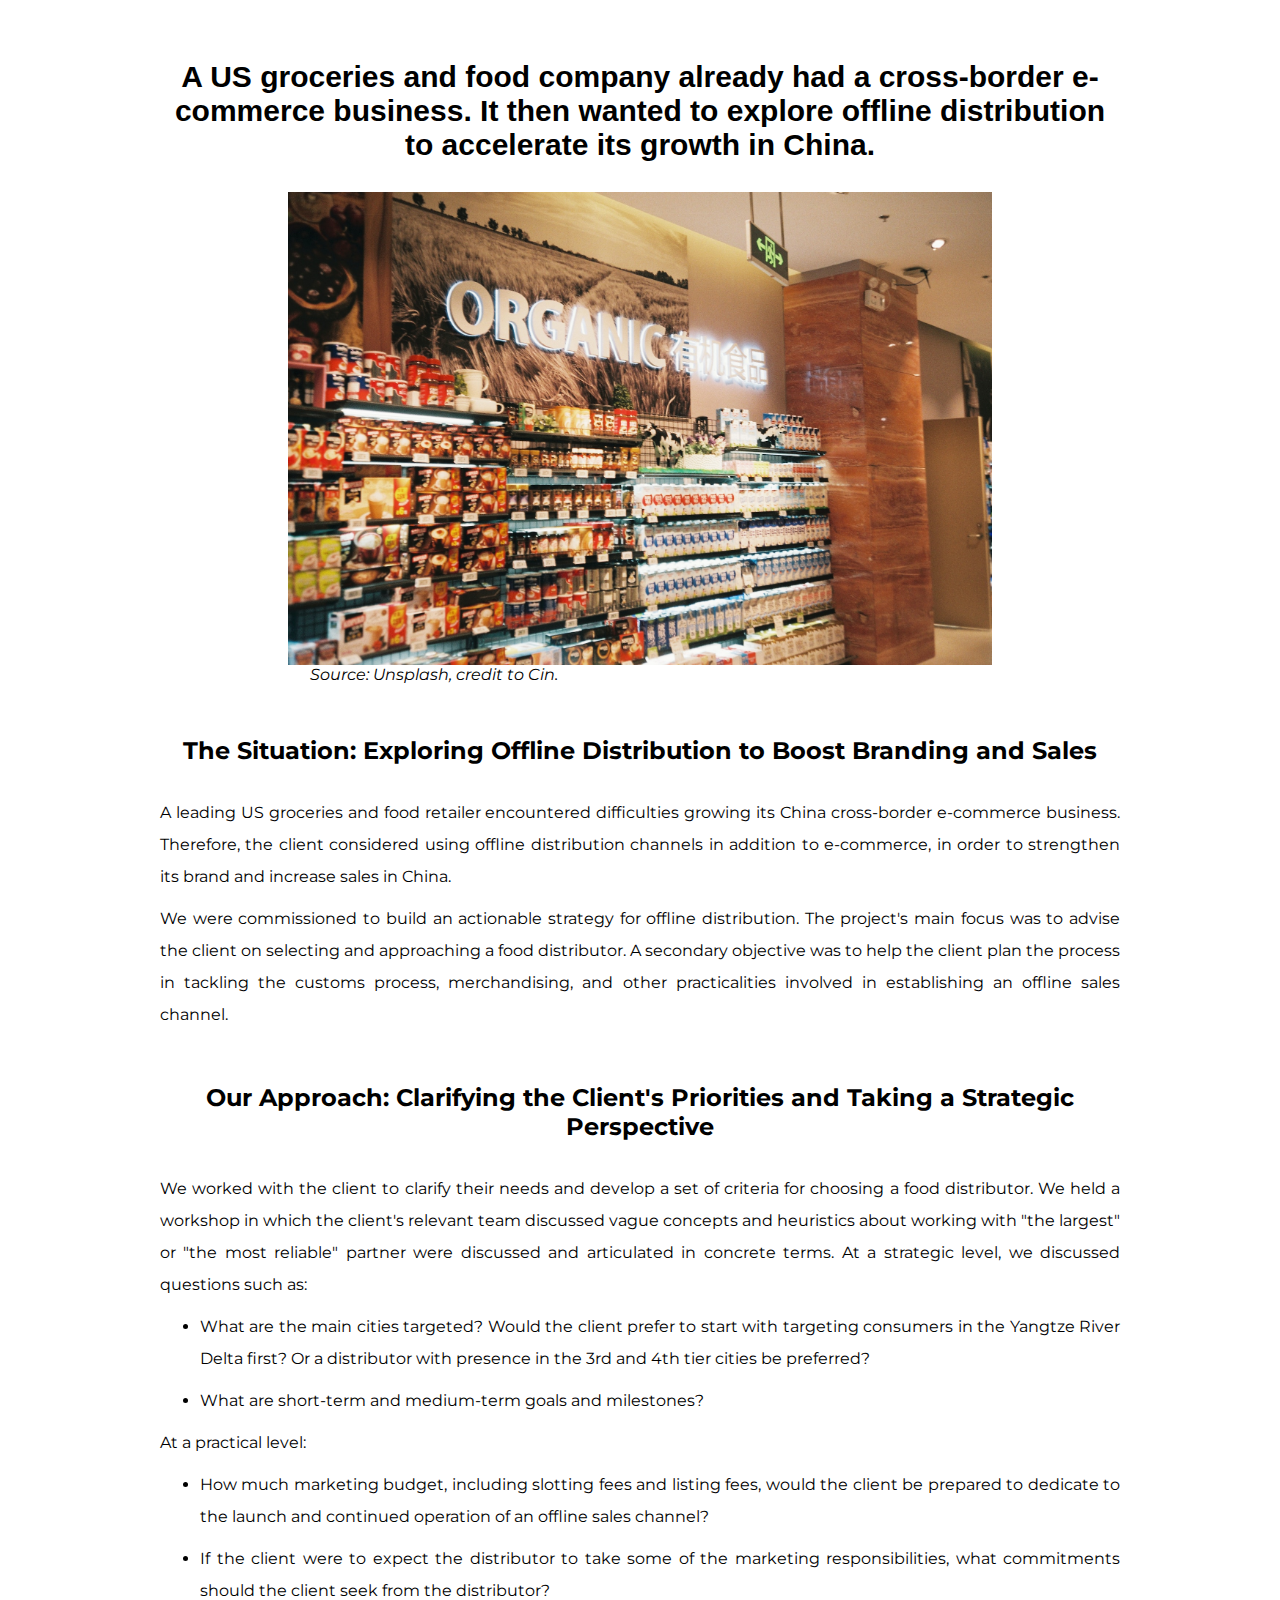
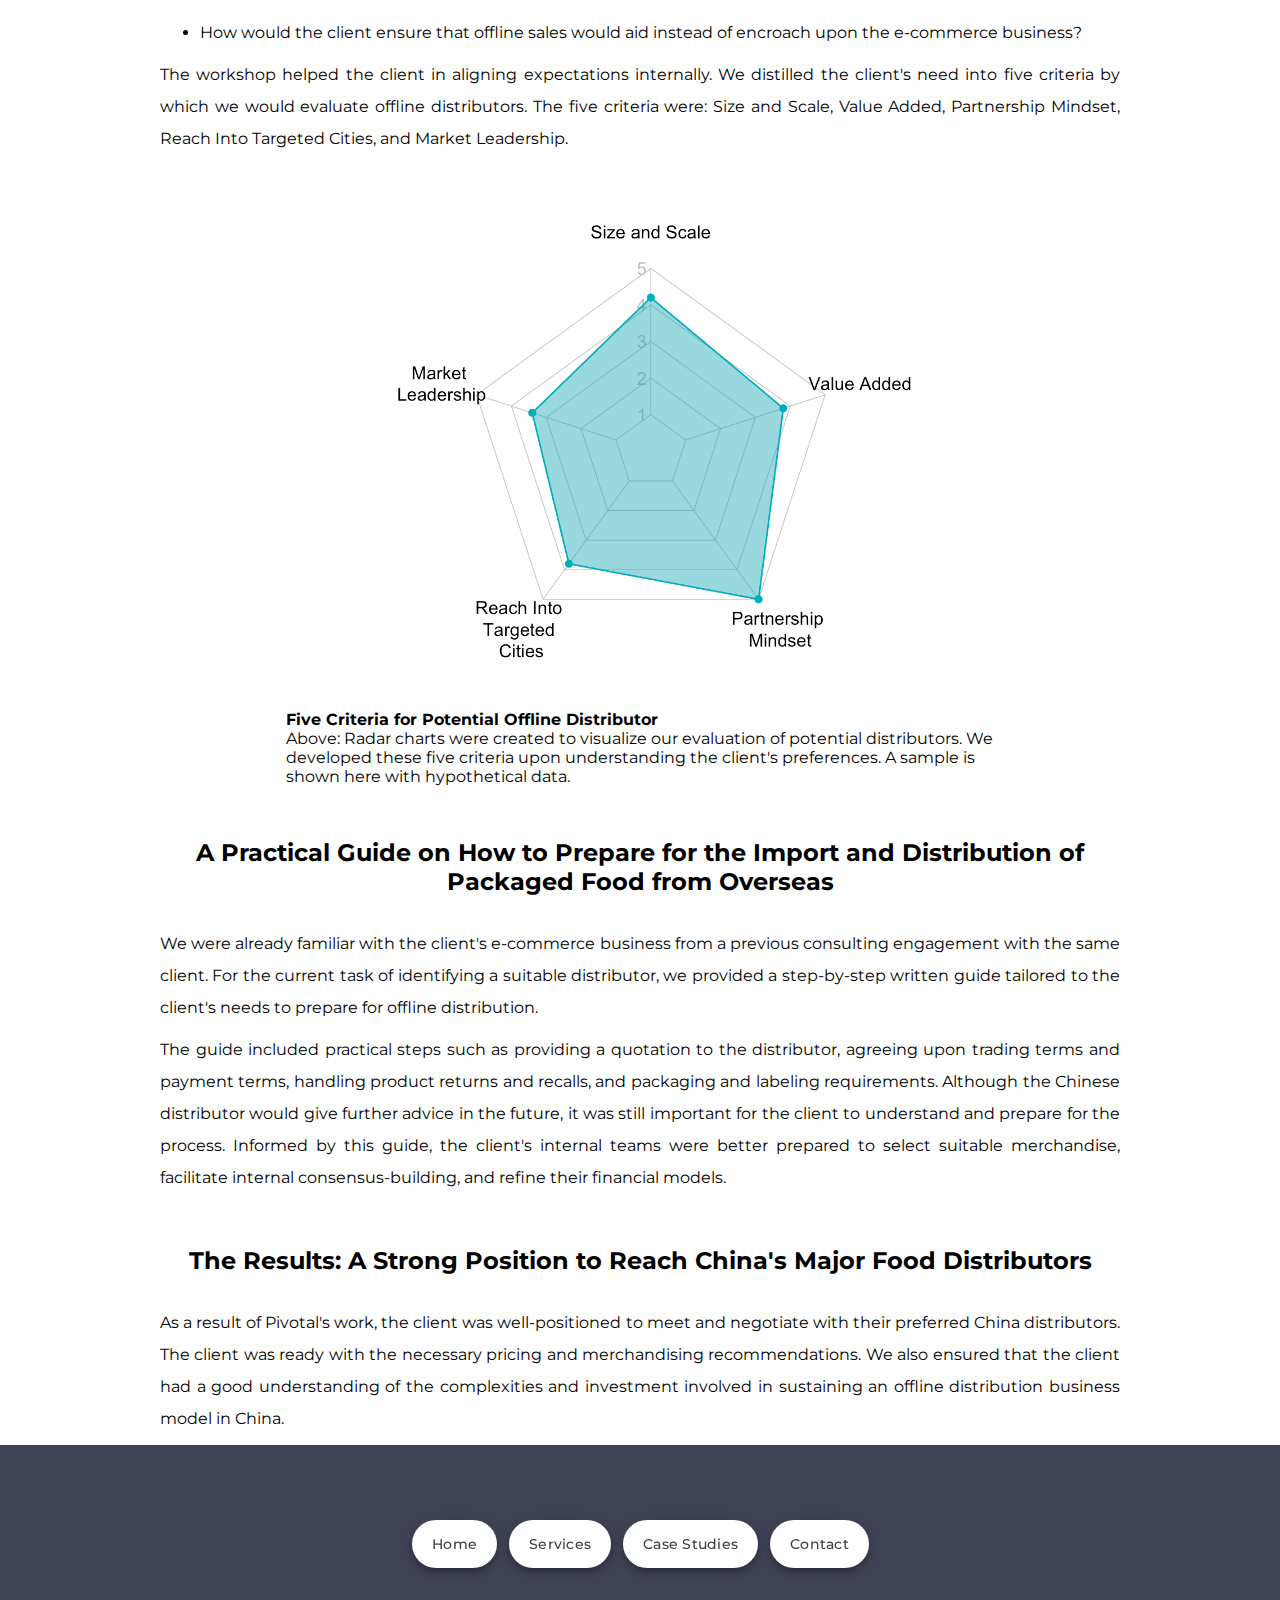
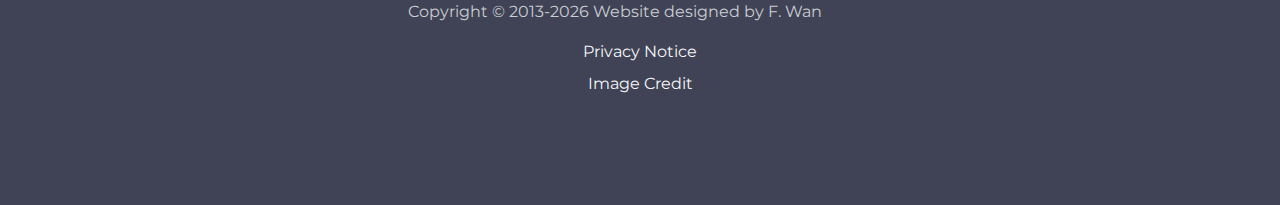
<file: case1.html>
<html lang="en">
  <head>
    <title>Pivotal - Case Study Food Sector</title>
    <meta name="viewport" content="width=device-width, initial-scale=1">
    <link href="child-style.css" rel="stylesheet"/>
    <link rel="stylesheet" href="https://stackpath.bootstrapcdn.com/font-awesome/4.7.0/css/font-awesome.min.css">
    </head>
    
    <body>
    <div class="headline"><h3>A US groceries and food company already had a cross-border e-commerce business. It then wanted to explore offline distribution to accelerate its growth in China.</h3></div>
    
    <div class="picture">
      <figure>
    <img id="img" class="center" src="img/supermarket-cin-unsplash.jpg"></img>
      <figcaption><em>Source: Unsplash, credit to Cin.</em></figcaption>
      </figure>
  </div>

  <div class="situation">
<h4>The Situation: Exploring Offline Distribution to Boost Branding and Sales</h4>
<p>A leading US groceries and food retailer encountered difficulties growing its China cross-border e-commerce business. Therefore, the client considered using offline distribution channels in addition to e-commerce, in order to strengthen its brand and increase sales in China.</h4> 
    
    <p>We were commissioned to build an actionable strategy for offline distribution. The project's main focus was to advise the client on selecting and approaching a food distributor. A secondary objective was to help the client plan the process in tackling the customs process, merchandising, and other practicalities involved in establishing an offline sales channel.</p>
    
  </div>

  <div class="approach">
<h4>Our Approach: Clarifying the Client's Priorities and Taking a Strategic Perspective</h4>
<p>We worked with the client to clarify their needs and develop a set of criteria for choosing a food distributor. We held a workshop in which the client's relevant team discussed vague concepts and heuristics about working with "the largest" or "the most reliable" partner were discussed and articulated in concrete terms. At a strategic level, we discussed questions such as:</p>
    <ul>
      <li>What are the main cities targeted? Would the client prefer to start with targeting consumers in the Yangtze River Delta first? Or a distributor with presence in the 3rd and 4th tier cities be preferred?</li>
      <li>What are short-term and medium-term goals and milestones?</li>
    </ul>
    
    <p>
      At a practical level:
    </p>
    <ul>
      <li>How much marketing budget, including slotting fees and listing fees, would the client be prepared to dedicate to the launch and continued operation of an offline sales channel?</li> 
      <li>If the client were to expect the distributor to take some of the marketing responsibilities, what commitments should the client seek from the distributor?</li>
      <li>How would the client ensure that offline sales would aid instead of encroach upon the e-commerce business?</li>
    </ul>
    
    <p>The workshop helped the client in aligning expectations internally. We distilled the client's need into five criteria by which we would evaluate offline distributors. The five criteria were: Size and Scale, Value Added, Partnership Mindset, Reach Into Targeted Cities, and Market Leadership.</p>
    
</div>
    
     <div class="radar">
    <figure>
      <img id="radar" class="center" src="img/radar_chart.png" alt="A pentagonal radar chart, with a blue area representing the consultant's evaluation of a potential distributor. The five criteria are 'Size and Scale', 'Value Added', 'Partnership Mindset', 'Reach Into Targeted Cities', 'Market Leadership'. Scores were given on a 0 to 5 scale, with 5 being highest."></img>
       <figcaption>
         <strong class="chart-title">Five Criteria for Potential Offline Distributor</strong><br>Above: Radar charts were created to visualize our evaluation of potential distributors. We developed these five criteria upon understanding the client's preferences. A sample is shown here with hypothetical data.
       </figcaption>
    </figure>
  </div>

  <div class="secondary">
    <h4>A Practical Guide on How to Prepare for the Import and Distribution of Packaged Food from Overseas</h4>
<p>We were already familiar with the client's e-commerce business from a previous consulting engagement with the same client. For the current task of identifying a suitable distributor, we provided a step-by-step written guide tailored to the client's needs to prepare for offline distribution. </p>
    <p>The guide included practical steps such as providing a quotation to the distributor, agreeing upon trading terms and payment terms, handling product returns and recalls, and packaging and labeling requirements. Although the Chinese distributor would give further advice in the future, it was still important for the client to understand and prepare for the process. Informed by this guide, the client's internal teams were better prepared to select suitable merchandise, facilitate internal consensus-building, and refine their financial models.</p>
  </div>

  <div class="results">
<h4>The Results: A Strong Position to Reach China's Major Food Distributors</h4>
<p>As a result of Pivotal's work, the client was well-positioned to meet and negotiate with their preferred China distributors. The client was ready with the necessary pricing and merchandising recommendations. We also ensured that the client had a good understanding of the complexities and investment involved in sustaining an offline distribution business model in China.</p>
  </div>

<footer>
  
    <div class="footer-content">
      <div class="footer-menu">
        <a href="index.html#hero-content"><button class="button" role="button">Home</button></a>
        <a href="index.html#services"><button class="button hide" role="button">Services</button></a>
        <a href="index.html#cases"><button class="button hide" role="button">Case Studies</button></a>
        <a href="index.html#contact"><button class="button hide" role="button">Contact</button></a>
      
      <div class="copyright">
      <p>Copyright &copy; 2013-<span id="year"><script>document.write(new Date().getFullYear())</script></span> Website designed by F. Wan</p>
      </div>

      <div class="admin">
      <div class="privacy"><a href="privacy.html">Privacy Notice</a></div>
      <div class="credit"><a href="credit.html">Image Credit</a></div>
      </div>
    </div>

  </footer>
  
  
  
  </body>
</html>
</file>
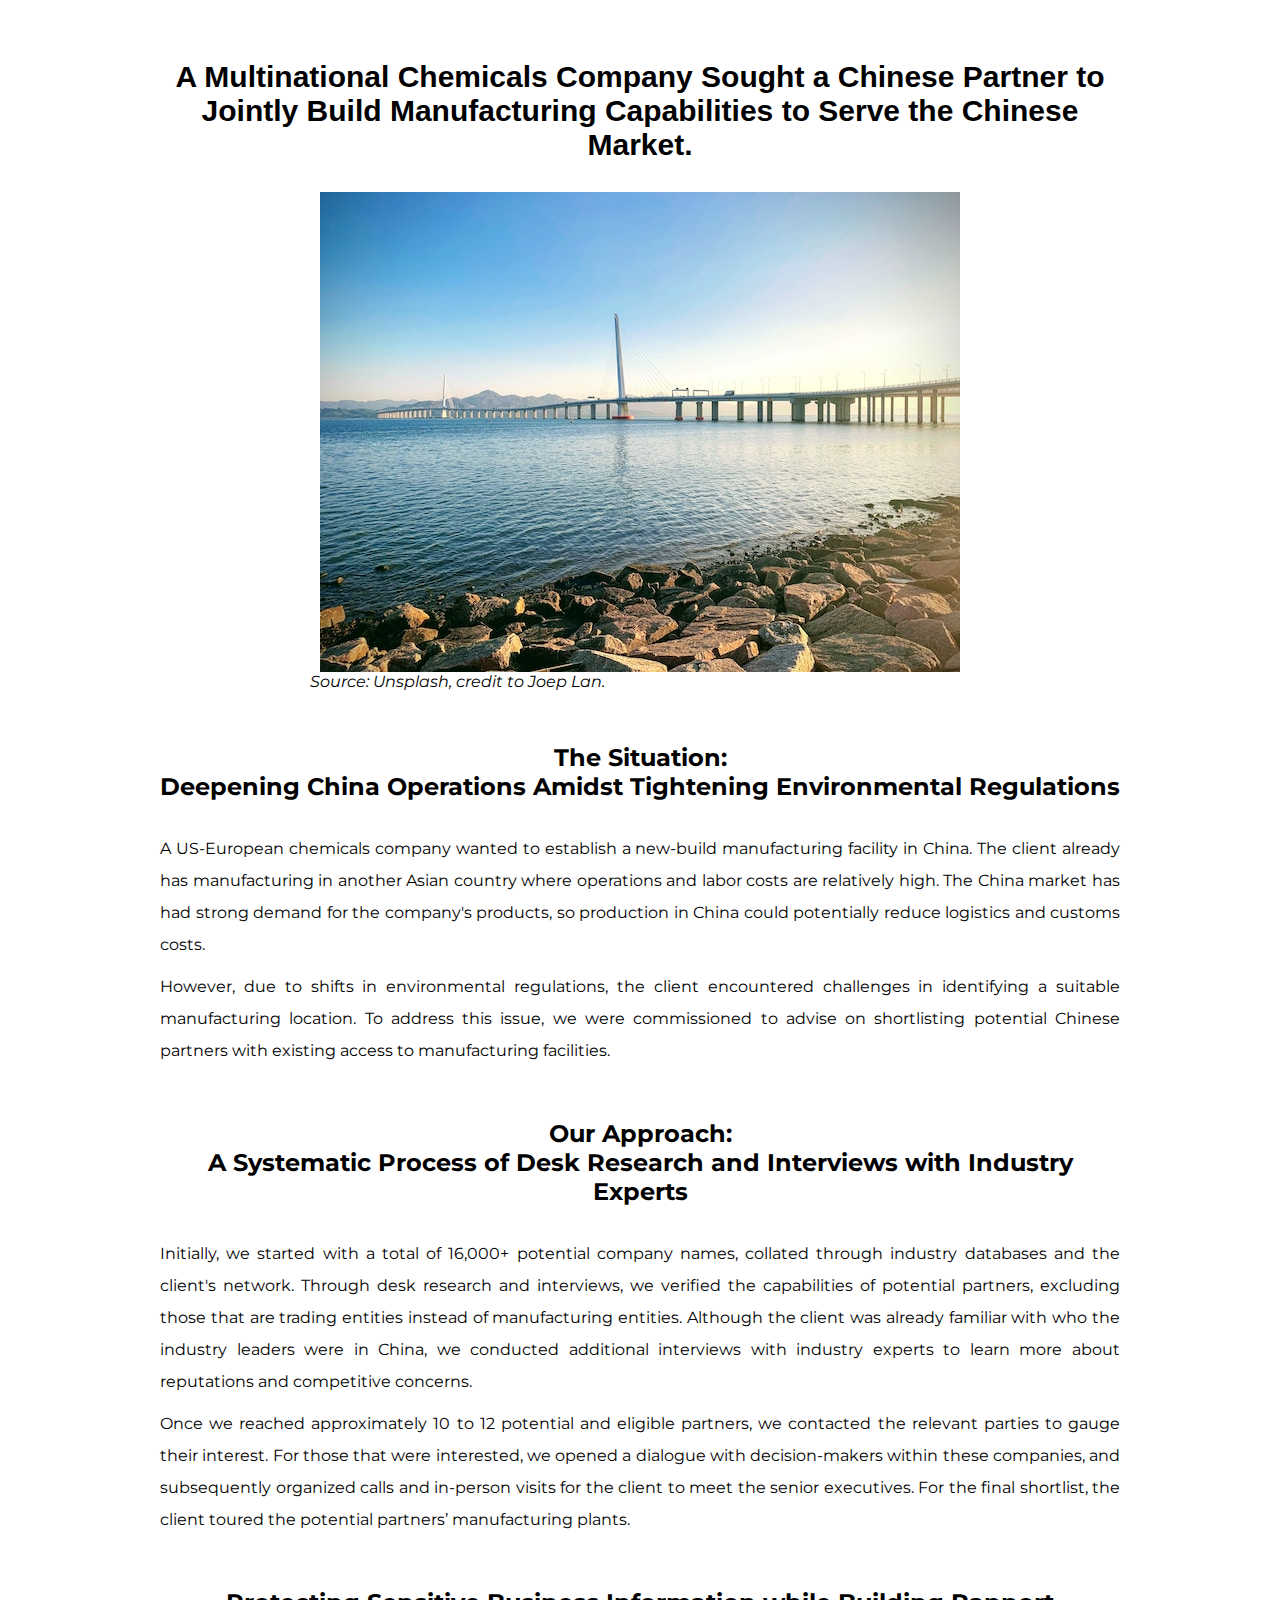
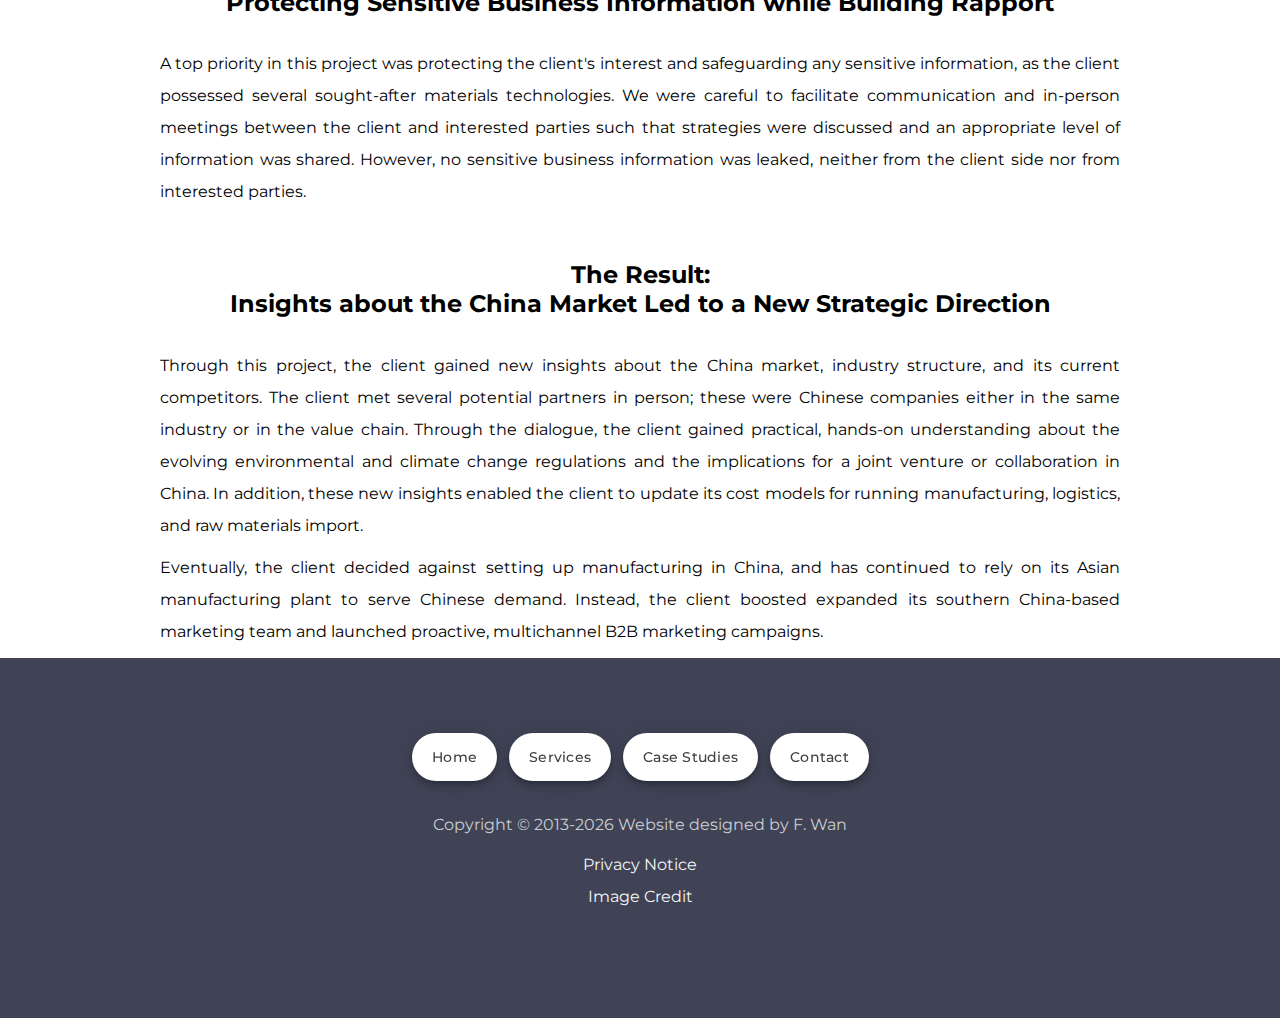
<file: case2.html>
<html lang="en">
  <head>
    <title>Pivotal - Case Study Chemical</title>
    <meta name="viewport" content="width=device-width, initial-scale=1">
    <link href="child-style.css" rel="stylesheet"/>
    </header>


  <div class="headline"><h3>A Multinational Chemicals Company Sought a Chinese Partner to Jointly Build Manufacturing Capabilities to Serve the Chinese Market.</h3></div>
    
    <div class="picture">
      <figure>
    <img id="img" class="center" src="img/bridge-joep-lan-unsplash.jpg"></img>
      <figcaption><em>Source: Unsplash, credit to Joep Lan.</em></figcaption>
      </figure></div>

  <div class="situation">
    <h4>The Situation:<br>Deepening China Operations Amidst Tightening Environmental Regulations</h4>
<p>A US-European chemicals company wanted to establish a new-build manufacturing facility in China. The client already has manufacturing in another Asian country where operations and labor costs are relatively high. The China market has had strong demand for the company's products, so production in China could potentially reduce logistics and customs costs.</p>
  
  <p>However, due to shifts in environmental regulations, the client encountered challenges in identifying a suitable manufacturing location. To address this issue, we were commissioned to advise on shortlisting potential Chinese partners with existing access to manufacturing facilities.</p>
    
  </div>

<div class="approach">
<h4>Our Approach:<br>A Systematic Process of Desk Research and Interviews with Industry Experts</h4> 

  <p>Initially, we started with a total of 16,000+ potential company names, collated through industry databases and the client's network. Through desk research and interviews, we verified the capabilities of potential partners, excluding those that are trading entities instead of manufacturing entities. Although the client was already familiar with who the industry leaders were in China, we conducted additional interviews with industry experts to learn more about reputations and competitive concerns.</p>
    
  <p>Once we reached approximately 10 to 12 potential and eligible partners, we contacted the relevant parties to gauge their interest. For those that were interested, we opened a dialogue with decision-makers within these companies, and subsequently organized calls and in-person visits for the client to meet the senior executives. For the final shortlist, the client toured the potential partners’ manufacturing plants. </p></div>

<div class="protect">
  <h4 >Protecting Sensitive Business Information while Building Rapport</h4>

  <p> A top priority in this project was protecting the client&#39;s interest and safeguarding any sensitive information, as the client possessed several sought-after materials technologies. We were careful to facilitate communication and in-person meetings between the client and interested parties such that strategies were discussed and an appropriate level of information was shared. However, no sensitive business information was leaked, neither from the client side nor from interested parties.</p>
  
</div>

 <div class="results">
<h4>The Result:<br>Insights about the China Market Led to a New Strategic Direction</h4>
   
   <p>Through this project, the client gained new insights about the China market, industry structure, and its current competitors. The client met several potential partners in person; these were Chinese companies either in the same industry or in the value chain. Through the dialogue, the client gained practical, hands-on understanding about the evolving environmental and climate change regulations and the implications for a joint venture or collaboration in China. In addition, these new insights enabled the client to update its cost models for running manufacturing, logistics, and raw materials import. </p>
   
<p>Eventually, the client decided against setting up manufacturing in China, and has continued to rely on its Asian manufacturing plant to serve Chinese demand. Instead, the client boosted expanded its southern China-based marketing team and launched proactive, multichannel B2B marketing campaigns.</p>
</div>
<footer>
  
    <div class="footer-content">
      <div class="footer-menu">
        <a href="index.html#hero-content"><button class="button" role="button">Home</button></a>
        <a href="index.html#services"><button class="button hide" role="button">Services</button></a>
        <a href="index.html#cases"><button class="button hide" role="button">Case Studies</button></a>
        <a href="index.html#contact"><button class="button hide" role="button">Contact</button></a>

        
    </div>
      
      <div class="copyright">
      <p>Copyright &copy; 2013-<span id="year"><script>document.write(new Date().getFullYear())</script></span> Website designed by F. Wan</p>
      </div>

      <div class="privacy"><a href="privacy.html">Privacy Notice</a></div>
      <div class="credit"><a href="credit.html">Image Credit</a></div>

  </footer>
  </body>
</html>
</file>
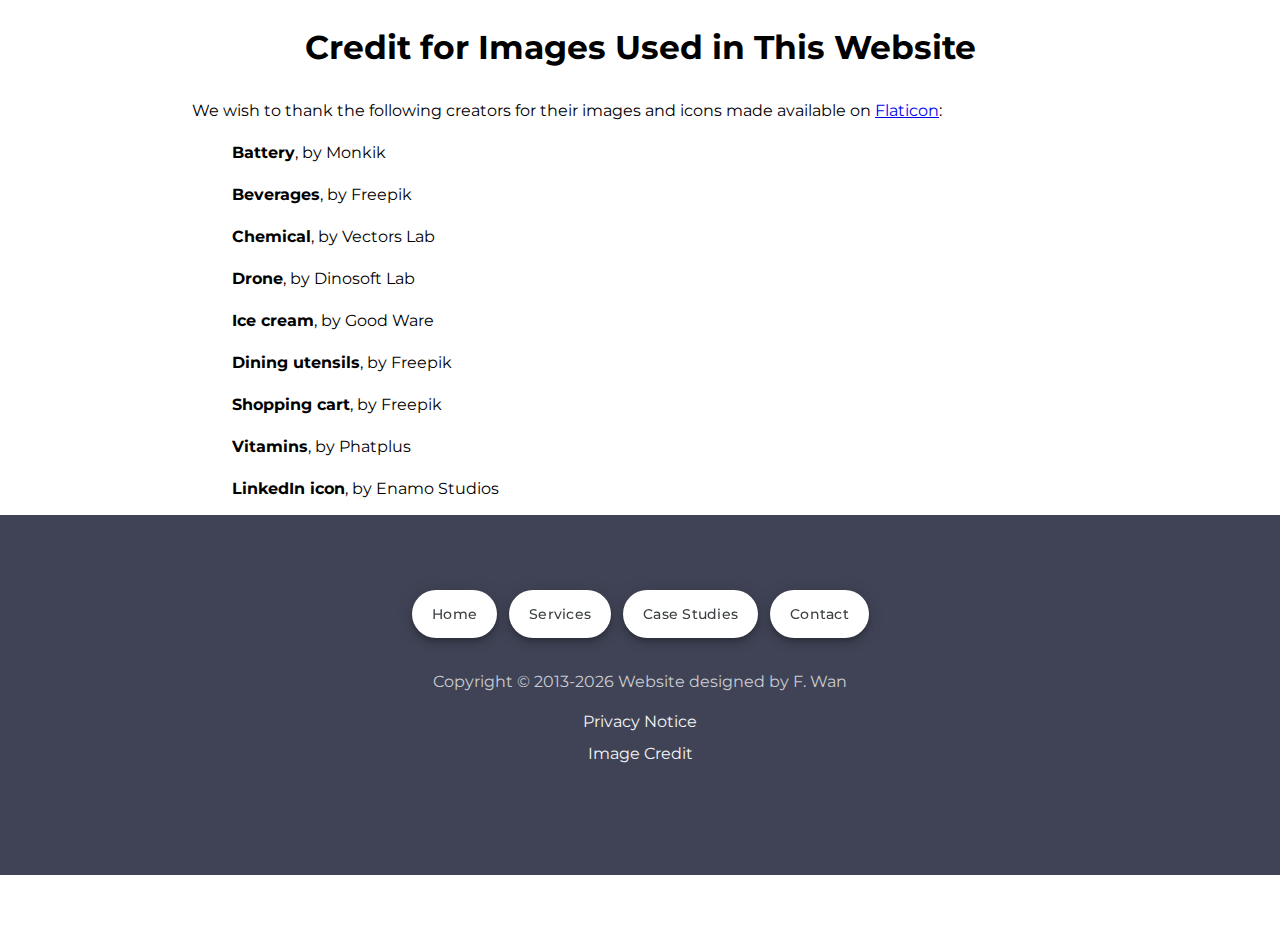
<file: credit.html>
<!DOCTYPE html>
<html lang="en">
  <head>
    <title>Pivotal - Image Credit</title>
    <meta name="viewport" content="width=device-width, initial-scale=1">
    <link href="child-style.css" rel="stylesheet"/>
  </head>

  <body>
    <div class="image-credit">
    <h2>Credit for Images Used in This Website</h2>
    <p>We wish to thank the following creators for their images and icons made available on <a href="https://www.flaticon.com/">Flaticon</a>:</p>

    <ul>
        <li class="no-bullet"><strong>Battery</strong>, by Monkik</li>
        <li class="no-bullet"><strong>Beverages</strong>, by Freepik</li>
        <li class="no-bullet"><strong>Chemical</strong>, by Vectors Lab</li>
        <li class="no-bullet"><strong>Drone</strong>, by Dinosoft Lab</li>
        <li class="no-bullet"><strong>Ice cream</strong>, by Good Ware</li>
        <li class="no-bullet"><strong>Dining utensils</strong>, by Freepik</li>
        <li class="no-bullet"><strong>Shopping cart</strong>, by Freepik</li>
        <li class="no-bullet"><strong>Vitamins</strong>, by Phatplus</li>
        <li class="no-bullet"><strong>LinkedIn icon</strong>, by Enamo Studios</li>
    </ul>
  </div>

    <footer>
     
        <div class="footer-content">
       <div class="footer-menu">
        <a href="index.html#hero-content"><button class="button" role="button">Home</button></a>
        <a href="index.html#services"><button class="button hide" role="button">Services</button></a>
        <a href="index.html#cases"><button class="button hide" role="button">Case Studies</button></a>
        <a href="index.html#contact"><button class="button hide" role="button">Contact</button></a>
    
     </div>
       
       <div class="copyright">
       <p>Copyright &copy; 2013-<span id="year"><script>document.write(new Date().getFullYear())</script></span> Website designed by F. Wan</p>
       </div>
    
       <div class="privacy"><a href="privacy.html">Privacy Notice</a></div>
       <div class="credit"><a href="credit.html">Image Credit</a></div>
      
    </footer>

</body>
</file>
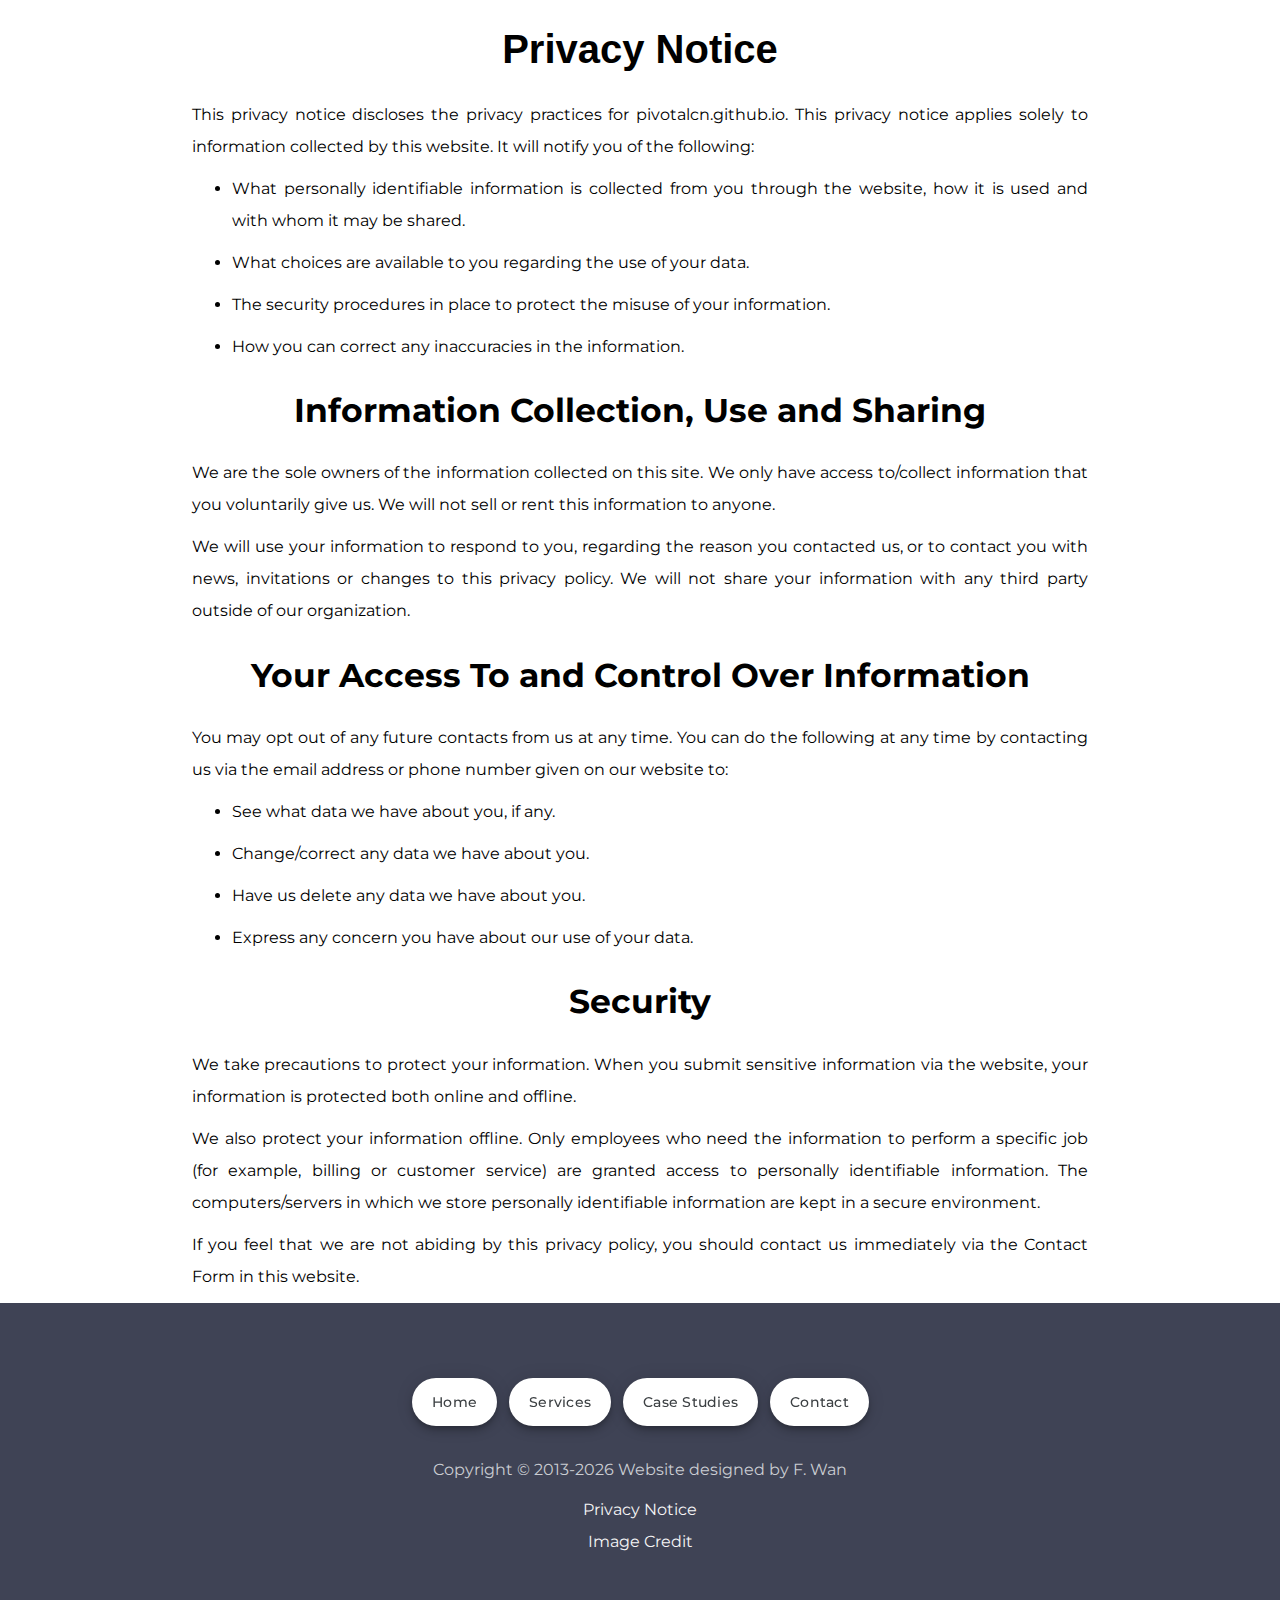
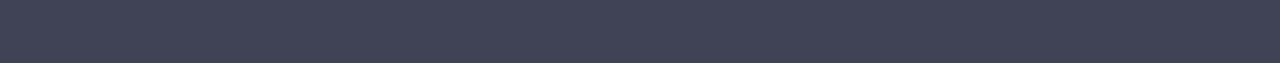
<file: privacy.html>
<!DOCTYPE html>
<html lang="en">
  <head>
    <title>Pivotal - Privacy Notice</title>
    <meta name="viewport" content="width=device-width, initial-scale=1">
    <link href="child-style.css" rel="stylesheet"/>
  </head>

  <body>

<div class="notice">
<h1>Privacy Notice</h1>

<p>This privacy notice discloses the privacy practices for pivotalcn.github.io. This privacy notice applies solely to information collected by this website. It will notify you of the following:</p>

<ul>
<li>What personally identifiable information is collected from you through the website, how it is used and with whom it may be shared.</li>
<li>What choices are available to you regarding the use of your data.</li>
<li>The security procedures in place to protect the misuse of your information.</li>
<li>How you can correct any inaccuracies in the information.</li>
</ul>

<h2>Information Collection, Use and Sharing</h2>

<p>We are the sole owners of the information collected on this site. We only have access to/collect information that you voluntarily give us. We will not sell or rent this information to anyone.</p>

<p>We will use your information to respond to you, regarding the reason you contacted us, or to contact you with news, invitations or changes to this privacy policy. We will not share your information with any third party outside of our organization.</p>

<h2>Your Access To and Control Over Information</h2>

<p>You may opt out of any future contacts from us at any time. You can do the following at any time by contacting us via the email address or phone number given on our website to:</p>

<ul>
<li>See what data we have about you, if any.</li>
<li>Change/correct any data we have about you.</li>
<li>Have us delete any data we have about you.</li>
<li>Express any concern you have about our use of your data.</li>
</ul>
<h2>Security</h2>

<p>We take precautions to protect your information. When you submit sensitive information via the website, your information is protected both online and offline.</p>

<p>We also protect your information offline. Only employees who need the information to perform a specific job (for example, billing or customer service) are granted access to personally identifiable information. The computers/servers in which we store personally identifiable information are kept in a secure environment.</p>

<p>If you feel that we are not abiding by this privacy policy, you should contact us immediately via the Contact Form in this website.</p>
</div>

<footer>
     
    <div class="footer-content">
   <div class="footer-menu">
    <a href="index.html#hero-content"><button class="button" role="button">Home</button></a>
    <a href="index.html#services"><button class="button hide" role="button">Services</button></a>
    <a href="index.html#cases"><button class="button hide" role="button">Case Studies</button></a>
    <a href="index.html#contact"><button class="button hide" role="button">Contact</button></a>

 </div>
   
   <div class="copyright">
   <p>Copyright &copy; 2013-<span id="year"><script>document.write(new Date().getFullYear())</script></span> Website designed by F. Wan</p>
   </div>

   <div class="privacy"><a href="privacy.html">Privacy Notice</a></div>
   <div class="credit"><a href="credit.html">Image Credit</a></div>
  
</footer>
</body>
</html>
</file>
<file: child-style.css>
@import url(https://fonts.googleapis.com/css?family=Montserrat:400,700);

body, html {
  margin: 0; 
  padding: 0;
}

body {
  width: 100vw;
  min-height: 100vh;
    }

.headline, 
.picture, 
.supermarket, 
.situation,
.secondary,
.approach, .results, 
figcaption, .protect {
  margin:0 auto;
  width: 75%;
}

.notice, .image-credit {
  margin: 0 auto;
  width: 70%;
}

.headline {padding-top: 30px;}

figcaption {
  font-family: Montserrat, sans-serif;
}

h1 {
  font-size: 40px;
  font-family: "Gill Sans", sans-serif;
  text-align: center;
}


h2 {
  font-size: 33px;
  font-family: Montserrat, sans-serif;
  text-align: center;
}

h3 {
  font-size: 30px;
  font-family: "Gill Sans", sans-serif;
  text-align: center;
}

p, a, ul, li {
  font-family: Montserrat, sans-serif;
  font-size: 16px;
  margin: 10px 0;
  line-height: 32px;
  text-align: justify;
  text-justify: inter-word; 
}

  @media screen and (max-width: 700px) { 
    p {
      font: 100 16px/24px Monserrat, sans-serif;
      margin: 5px 0;
}
}

  @media screen and (max-width: 1150px){ p {
  font: 100 16px/28px Montserrat, sans-serif;
}
  }

h4 {
  font-size: 24px;
  font-family: "Gill Sans", Montserrat, Helvetica, Arial, sans-serif;
  text-align: center;
  padding-top: 20px;
}

img {
  max-width: 80%;
  height: auto;
}

.center {
  display: block;
  margin-left: auto;
  margin-right: auto;
}

.radar {
  max-width: 80%;
  height:auto;
  display: block;
  margin-left: auto;
  margin-right: auto;
}

/*FOOTER*/

footer {
  min-height: 40vh;
  display: grid;
  grid-template-rows: 1fr 2f;
  background: #3f4355;
  height: auto;
  width: 100vw;
  color: #f5f5f5;
  padding-left: 30px;
  padding-right: 30px;
  padding-bottom: 30px;
}

.footer-content {
  display: flex;
  align-items: center;
  justify-content: center;
  flex-direction: column;
  text-align: center;
}

.footer-content h3 {
  font-size: 2.1rem;
  font-weight: 500;
  text-transform: capitalize;
  line-height: 3rem;
}

.footer-content p {
  max-width: 550px;
  margin: 10px auto;
  line-height: 28px;
  font-size: 16px;
  color: #cacdd2;
  justify-content: center;
}

.footer-content a {
  text-decoration:none;
  color: #f5f5f5;
  font-size: 16px;
}

.footer-menu {
  float: center;
  }

@media (max-width: 500px) {
  .footer-bottom p {
    float: none;
  }

  .footer-menu ul {
    display: flex;
    margin-top: 10px;
    margin-bottom: 20px;
    text-align: center;
  }
}

.copyright {
  padding-top: 20px;
}


/* CSS */
.button {
  align-items: center;
  appearance: none;
  background-color: #fff;
  border-radius: 24px;
  border-style: none;
  box-shadow: rgba(0, 0, 0, .2) 0 3px 5px -1px,rgba(0, 0, 0, .14) 0 6px 10px 0,rgba(0, 0, 0, .12) 0 1px 18px 0;
  box-sizing: border-box;
  color: #3c4043;
  cursor: pointer;
  display: inline-flex;
  fill: currentcolor;
  font-family: Montserrat, Helvetica, Arial, sans-serif;
  font-size: 14px;
  font-weight: 500;
  height: 48px;
  justify-content: center;
  letter-spacing: .25px;
  line-height: normal;
  max-width: 100%;
  overflow: visible;
  padding: 20px 20px;
  position: relative;
  text-align: center;
  text-transform: none;
  transition: box-shadow 280ms cubic-bezier(.4, 0, .2, 1),opacity 15ms linear 30ms,transform 270ms cubic-bezier(0, 0, .2, 1) 0ms;
  user-select: none;
  -webkit-user-select: none;
  touch-action: manipulation;
  width: auto;
  will-change: transform,opacity;
  z-index: 0;
  margin: 0px 4px;
}

@media (max-width: 600px) {
  .hide {display:none;}
}

.button:hover {
  background: #F6F9FE;
  color: #174ea6;
  font-weight: bold;
}

.button:active {
  box-shadow: 0 4px 4px 0 rgb(60 64 67 / 30%), 0 8px 12px 6px rgb(60 64 67 / 15%);
  outline: none;
}

.button:focus {
  outline: none;
  border: 2px solid #4285f4;
}

.no-bullet {
  list-style-type:none;
}

* {
  box-sizing: border-box;
}
</file>
